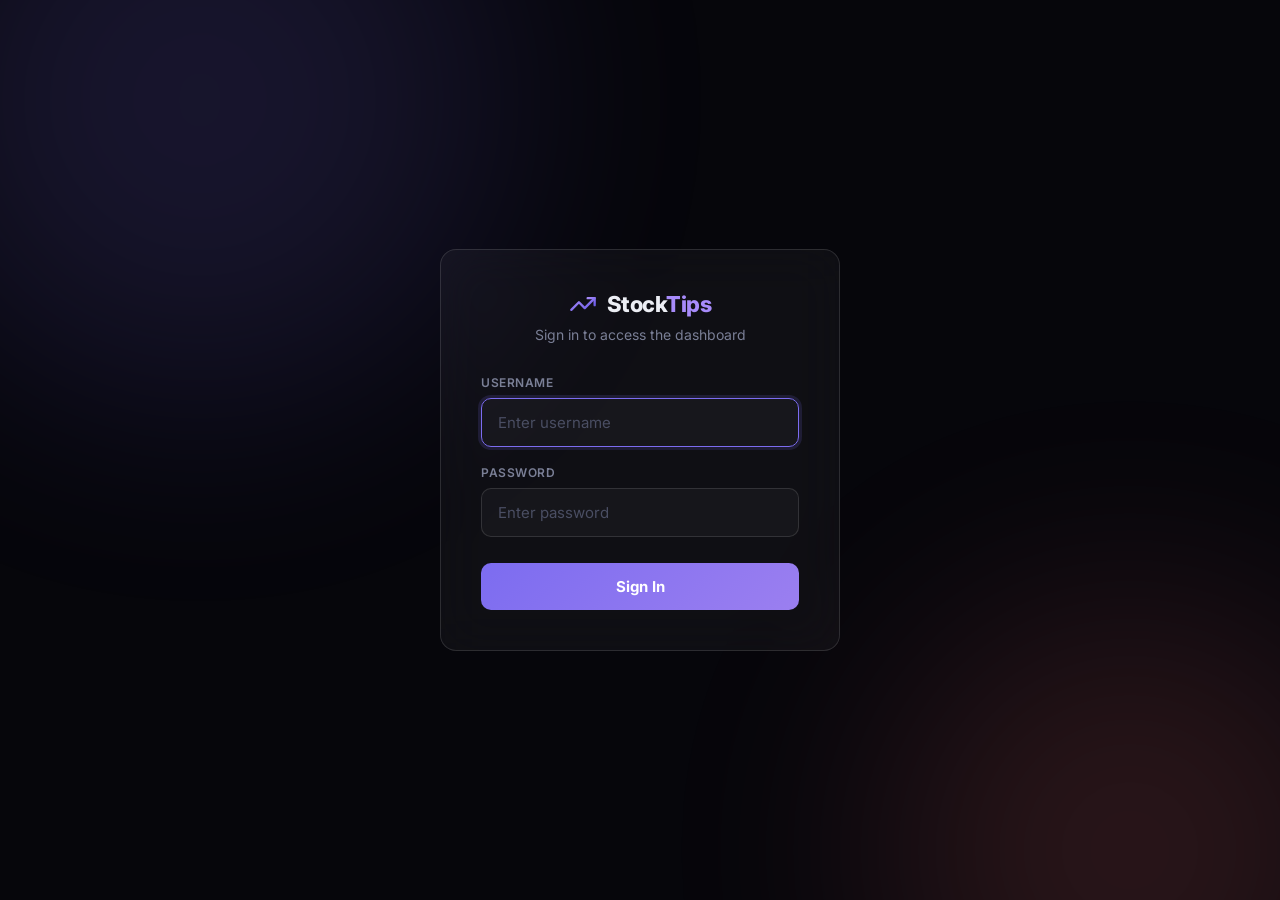
<file: templates/login.html>
<!DOCTYPE html>
<html lang="en">
<head>
    <meta charset="UTF-8">
    <meta name="viewport" content="width=device-width, initial-scale=1.0">
    <title>StockTips AI - Login</title>
    <link rel="icon" type="image/svg+xml" href="/static/favicon.svg">
    <link rel="preconnect" href="https://fonts.googleapis.com">
    <link href="https://fonts.googleapis.com/css2?family=Inter:wght@400;500;600;700;800&family=JetBrains+Mono:wght@500&display=swap" rel="stylesheet">
    <style>
        :root {
            --bg: #06060b;
            --surface: rgba(255,255,255,0.04);
            --surface2: rgba(255,255,255,0.07);
            --border: rgba(255,255,255,0.08);
            --border2: rgba(255,255,255,0.12);
            --text: #eceef4;
            --text2: #7a7f96;
            --text3: #4a4e63;
            --accent: #7c6cf0;
            --accent2: #a78bfa;
            --red: #f87171;
            --red-bg: rgba(248,113,113,0.12);
            --radius: 16px;
            --radius-sm: 10px;
        }
        * { margin: 0; padding: 0; box-sizing: border-box; }
        body {
            font-family: 'Inter', -apple-system, sans-serif;
            background: var(--bg);
            color: var(--text);
            min-height: 100vh;
            display: flex;
            align-items: center;
            justify-content: center;
            overflow: hidden;
        }
        .ambient { position: fixed; inset: 0; z-index: 0; pointer-events: none; overflow: hidden; }
        .blob { position: absolute; border-radius: 50%; filter: blur(120px); opacity: 0.15; animation: drift 20s ease-in-out infinite alternate; }
        .blob-1 { width: 600px; height: 600px; background: #7c6cf0; top: -200px; left: -100px; }
        .blob-2 { width: 500px; height: 500px; background: #f87171; bottom: -200px; right: -100px; animation-delay: -7s; }
        @keyframes drift { 0% { transform: translate(0,0) scale(1); } 100% { transform: translate(40px,-30px) scale(1.1); } }

        .login-card {
            position: relative; z-index: 1;
            background: var(--surface);
            border: 1px solid var(--border2);
            border-radius: var(--radius);
            padding: 40px;
            width: 100%;
            max-width: 400px;
            backdrop-filter: blur(24px);
        }
        .login-logo {
            display: flex; align-items: center; gap: 10px;
            font-size: 22px; font-weight: 800; letter-spacing: -0.5px;
            margin-bottom: 8px;
            justify-content: center;
        }
        .login-logo em { font-style: normal; color: var(--accent2); }
        .login-sub {
            text-align: center; color: var(--text2); font-size: 14px;
            margin-bottom: 32px;
        }
        .form-group { margin-bottom: 18px; }
        .form-label {
            display: block; font-size: 12px; font-weight: 600;
            text-transform: uppercase; letter-spacing: 0.5px;
            color: var(--text2); margin-bottom: 8px;
        }
        .form-input {
            width: 100%; padding: 14px 16px;
            background: rgba(255,255,255,0.03);
            border: 1px solid var(--border2);
            border-radius: var(--radius-sm);
            color: var(--text); font-size: 15px; font-family: inherit;
            outline: none; transition: border-color 0.2s, box-shadow 0.2s;
        }
        .form-input:focus { border-color: var(--accent); box-shadow: 0 0 0 3px rgba(124,108,240,0.15); }
        .form-input::placeholder { color: var(--text3); }
        .btn-login {
            width: 100%; padding: 14px;
            border: none; border-radius: var(--radius-sm);
            background: linear-gradient(135deg, var(--accent) 0%, #9b7ff0 100%);
            color: #fff; font-size: 15px; font-weight: 700;
            cursor: pointer; transition: all 0.2s;
            font-family: inherit; margin-top: 8px;
        }
        .btn-login:hover { filter: brightness(1.15); transform: scale(1.02); }
        .btn-login:disabled { opacity: 0.5; cursor: not-allowed; transform: none; filter: none; }
        .error-msg {
            background: var(--red-bg);
            border: 1px solid rgba(248,113,113,0.25);
            color: var(--red);
            padding: 10px 14px;
            border-radius: var(--radius-sm);
            font-size: 13px; font-weight: 500;
            margin-bottom: 18px;
            display: none;
        }
        .error-msg.active { display: block; }
        @media (max-width: 480px) {
            .login-card { margin: 0 16px; padding: 28px 20px; }
        }
    </style>
</head>
<body>

<div class="ambient">
    <div class="blob blob-1"></div>
    <div class="blob blob-2"></div>
</div>

<div class="login-card">
    <div class="login-logo">
        <svg width="28" height="28" viewBox="0 0 24 24" fill="none" stroke="url(#lg)" stroke-width="2" stroke-linecap="round" stroke-linejoin="round">
            <defs><linearGradient id="lg" x1="0%" y1="0%" x2="100%" y2="100%"><stop offset="0%" stop-color="#a78bfa"/><stop offset="100%" stop-color="#6c5ce7"/></linearGradient></defs>
            <polyline points="22 7 13.5 15.5 8.5 10.5 2 17"/><polyline points="16 7 22 7 22 13"/>
        </svg>
        <span>Stock<em>Tips</em></span>
    </div>
    <p class="login-sub">Sign in to access the dashboard</p>

    <div class="error-msg" id="errorMsg"></div>

    <form id="loginForm" method="POST" action="/login">
        <div class="form-group">
            <label class="form-label" for="username">Username</label>
            <input class="form-input" type="text" id="username" name="username" placeholder="Enter username" autocomplete="username" required autofocus>
        </div>
        <div class="form-group">
            <label class="form-label" for="password">Password</label>
            <input class="form-input" type="password" id="password" name="password" placeholder="Enter password" autocomplete="current-password" required>
        </div>
        <button class="btn-login" type="submit">Sign In</button>
    </form>
</div>

<script>
const form = document.getElementById('loginForm');
const errorMsg = document.getElementById('errorMsg');

form.addEventListener('submit', async (e) => {
    e.preventDefault();
    errorMsg.classList.remove('active');
    const btn = form.querySelector('.btn-login');
    btn.disabled = true;
    btn.textContent = 'Signing in...';

    try {
        const resp = await fetch('/login', {
            method: 'POST',
            headers: { 'Content-Type': 'application/x-www-form-urlencoded' },
            body: new URLSearchParams(new FormData(form)),
        });
        if (resp.redirected) {
            window.location.href = resp.url;
            return;
        }
        const data = await resp.json();
        if (data.error) {
            errorMsg.textContent = data.error;
            errorMsg.classList.add('active');
        }
    } catch (err) {
        errorMsg.textContent = 'Connection error. Try again.';
        errorMsg.classList.add('active');
    } finally {
        btn.disabled = false;
        btn.textContent = 'Sign In';
    }
});
</script>
</body>
</html>
</file>
